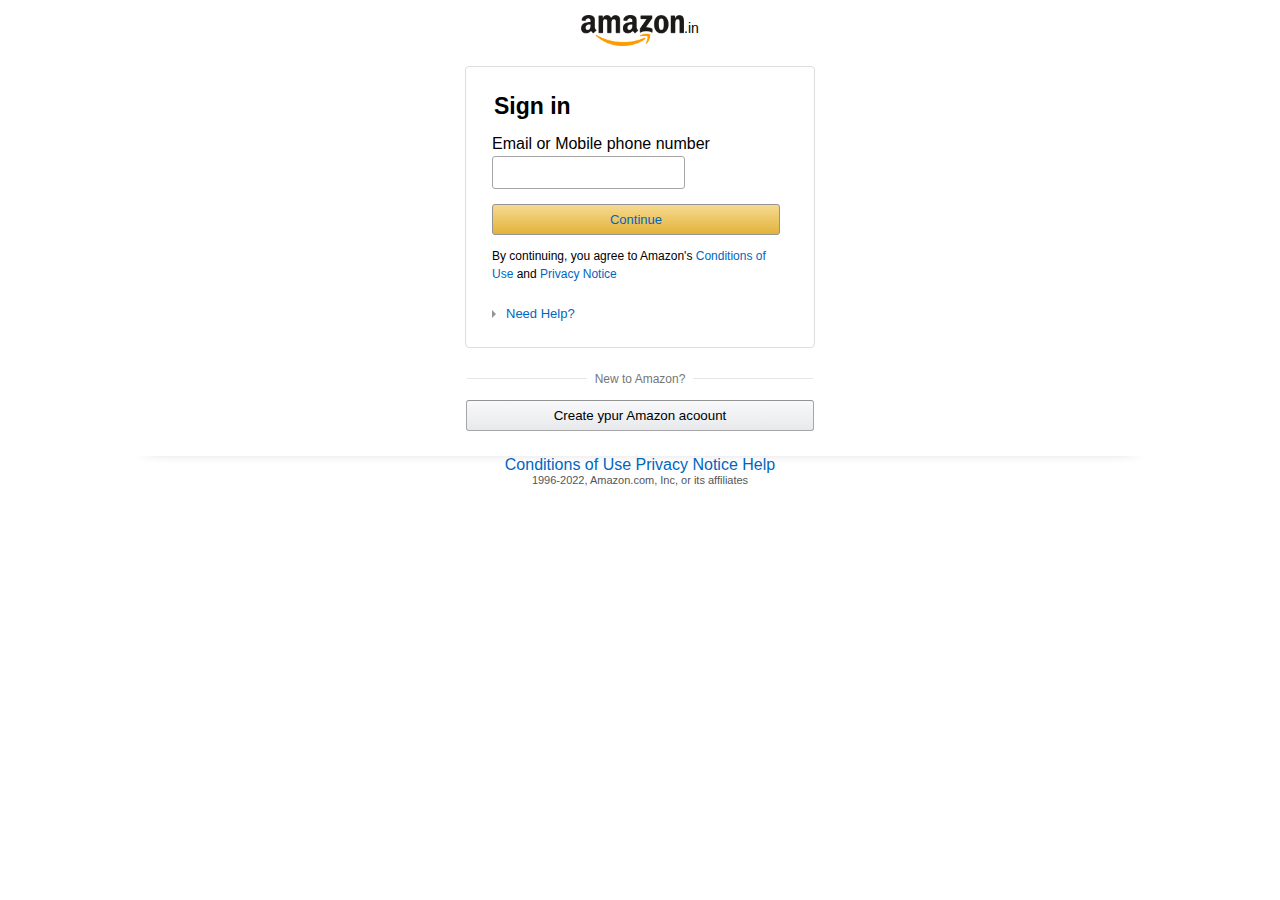
<file: login.html>
<!DOCTYPE html>
<html lang="en">
<head>
  <meta charset="UTF-8">
  <meta http-equiv="X-UA-Compatible" content="IE=edge">
  <meta name="viewport" content="width=device-width, initial-scale=1.0">
  <link rel="stylesheet" href="login.css">
  <title>Amazon login</title>
</head>
<body>
  <section >
    <div class="logo">
       <img src="amazonlogin.png" alt="">
       <span>.in</span>
    </div>
    <div class="card">
     <h1>Sign in</h1>
     <div class="form">
      <label for="">Email or Mobile phone number</label>
      <input type="text">
      <button ><a href="index.html">Continue</a></button>
     </div>
     <p>By continuing, you agree to Amazon's <a href="">Conditions of Use</a> and <a href="">Privacy Notice</a></p>
     <a href="" class="icon">Need Help?</a>
    </div>
    <div class="breck">
      <p>New to Amazon?</p>
    </div>
    <div class="btn">
      <button>Create ypur Amazon acoount</button>
    </div>
    <center>
    <footer>
      <div class="links">
        <a href="#">Conditions of Use</a>
        <a href="#">Privacy Notice</a>
        <a href="#">Help</a>
      </div>
      <p>1996-2022, Amazon.com, Inc, or its affiliates</p>
    </footer>
  </center>
  </section>
</body>
</html>
</file>
<file: login.css>
*{
  margin: 0px;
  padding: 0px;
  font-family: Arial, Helvetica, sans-serif;
}
.logo{
  display: flex;
  justify-content: center;
  align-items: center;
}
.logo img{
  width: 103px;
  height: 31px;
  margin-top: 15px;
}
.logo span{
  margin-top: 10px;
  font-size: 14px;
}
.card{
  width: 296px;
  height: 240px;
  padding: 20px 26px;
  display: flex;
  justify-content: space-around;
  flex-direction: column;
  border: 1px solid#ddd;
  border-radius: 4px;
  margin: 20px auto 25px auto;
}
.card h1{
  font-size: 23px;
  padding-left: 2px;
  padding-bottom: 2px;
  font-weight: 700;
}
.card input{
  width: 272;
  height: 25px;
  padding: 3px 7px;
  margin-top: 3px;
  background-color: #fff;
  border:1px solid #a6a6a6;
  border-radius: 3px;
}
.card button{
  width: 288px;
  height: 31px;
  margin-top: 15px;
  background-color: #f0c14b;
  border: 1px solid #949494;
  background-image: linear-gradient(#f7da90,#e2b33b);
  border-radius: 3px;

}
.card p,.card p a {
  font-size: 12px;
  line-height: 1.5;

}
a{
  text-decoration: none;
  color: #0066c0;
}
.card a{
  margin-top: 10px;
  font-size: 13px;
}
.icon::before{
  display: inline-block;
  content: "";
  border-top: 4px solid transparent;
  border-left: 4px solid #949494;
  border-bottom: 4px solid transparent;
  margin-right: 10px;
}
.breck p{
  line-height: 1;
  font-size: 12px;
  color: #767676;
  font-weight: 400;
  position: relative;
  display: inline-block;
  background-color: #fff;
  padding: 0 8px 0;
}
.breck,.btn{
  display: flex;
  justify-content: center;

}
.breck::before,.breck::after{
  content: "";
  position: relative;
  top: 5px;
  display: inline-block;
  width: 120px;
  border-top: 1px solid #e7e7e7;
}
.btn button{
  width: 348px;
  height: 31px;
  margin: 15px auto;
  background-color: #e7e9ec;
  background-image: linear-gradient(#f9f9fa,#e7e9ec);
  border: 1px solid#a6a6a6;
  border-top-color: #949494;
  border-radius: 3px;
}
footer.links{
  display: flex;
  justify-content: space-between;
  width: 250px;
  margin: 25px auto 15px auto;
}

footer.links a{
  font-size: 12px;
  
}
footer::before{
  content: "";
  display: flex;
  justify-content: center;
  width: 80%;
  margin: auto;
  height: 44px;
  margin-top: -35px;
  border-top: 1px solid transparent;
  box-shadow: 0 10px 15px -20px #333;
}
footer p{
  font-size: 11px;
  color: #555;
  text-align: center;
}
</file>
